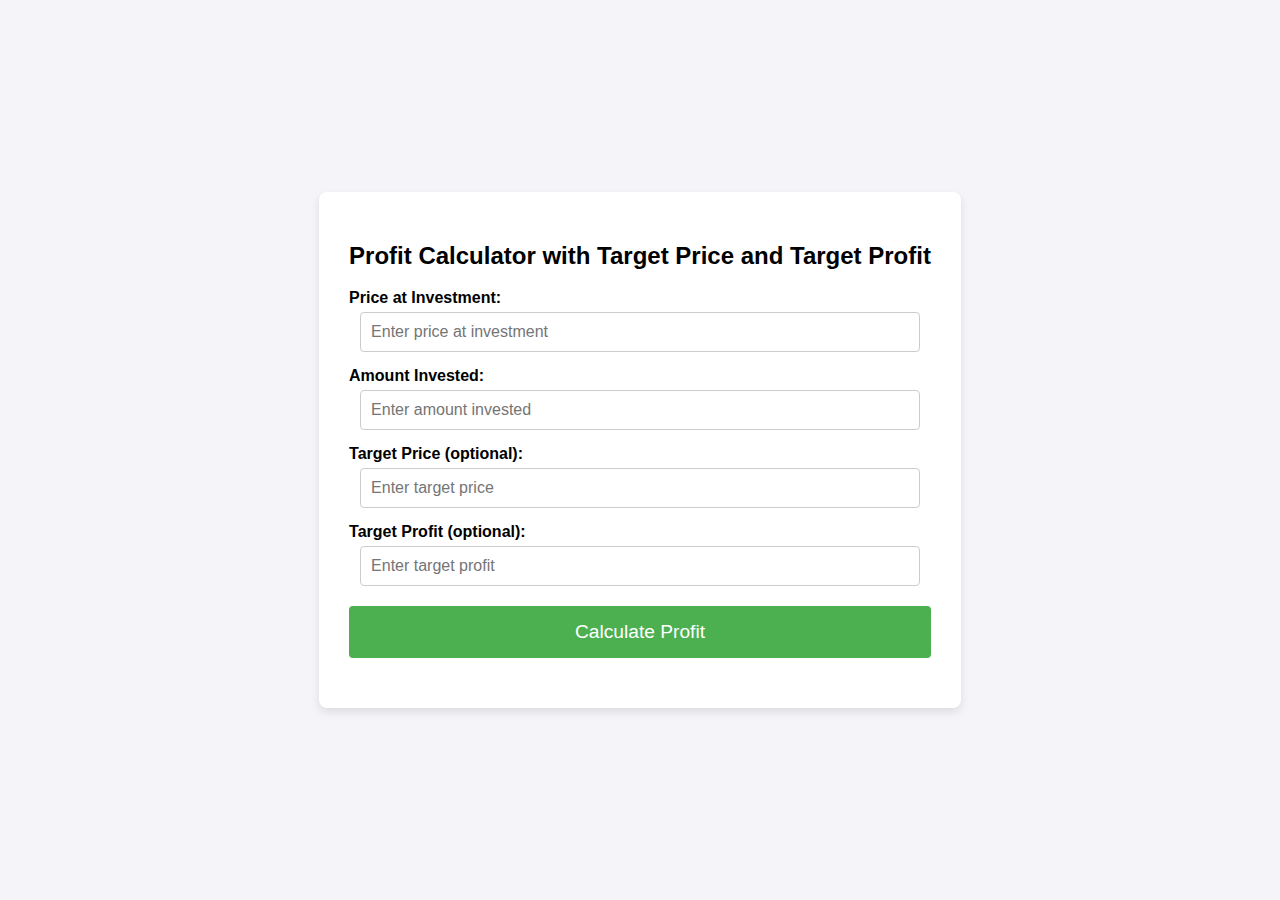
<file: index.html>
<!DOCTYPE html>
<html lang="en">
<head>
    <!-- Basic Meta Tags -->
    <meta charset="UTF-8">
    <meta name="viewport" content="width=device-width, initial-scale=1.0">
    <title>Profit Calculator - Easily Calculate Investment Gains</title>
    <meta name="description" content="An easy-to-use profit calculator that helps you calculate profit based on price at investment, amount invested, target price, and target profit. Perfect for quick financial insights.">
    <meta name="keywords" content="profit calculator, investment profit, financial tool, target price, ROI calculator">

    <!-- Open Graph Meta Tags for Social Media -->
    <meta property="og:title" content="Profit Calculator with Target Price and Target Profit">
    <meta property="og:description" content="Use this profit calculator to calculate profit based on investment details, including target price and profit goals.">
    <meta property="og:image" content="https://yourwebsite.com/profit-calculator-image.jpg"> 
    <meta property="og:url" content="https://arunk1234.github.io/profit-loss-calculator/"> 
    <meta property="og:type" content="website">

    <!-- Twitter Card Meta Tags -->
    <meta name="twitter:card" content="summary_large_image">
    <meta name="twitter:title" content="Profit Calculator with Target Price and Target Profit">
    <meta name="twitter:description" content="Quickly calculate profit or loss with this user-friendly profit calculator.">

    <!-- Canonical Link -->
    <link rel="canonical" href="https://arunk1234.github.io/profit-loss-calculator/">

    <!-- Robots Tag (Controls Indexing) -->
    <meta name="robots" content="index, follow">

    <!-- Favicon -->
    <link rel="icon" href="favicon.ico" type="image/x-icon">

    <!-- Link to External CSS -->
    <link rel="stylesheet" href="styles.css">
</head>
<body>

<div class="calculator">
    <h2>Profit Calculator with Target Price and Target Profit</h2>
    <form id="profitCalculatorForm">
        <label for="priceAtInvestment">Price at Investment:</label>
        <input type="number" id="priceAtInvestment" placeholder="Enter price at investment" step="0.01" required inputmode="decimal">

        <label for="amountInvested">Amount Invested:</label>
        <input type="number" id="amountInvested" placeholder="Enter amount invested" step="0.01" required inputmode="decimal">

        <label for="targetPrice">Target Price (optional):</label>
        <input type="number" id="targetPrice" placeholder="Enter target price" step="0.01" inputmode="decimal">

        <label for="targetProfit">Target Profit (optional):</label>
        <input type="number" id="targetProfit" placeholder="Enter target profit" step="0.01" inputmode="decimal">

        <button type="button" onclick="generateProfitTable()">Calculate Profit</button>
    </form>

    <div class="result" id="result"></div>
</div>

<!-- Feedback Form Section -->
<div class="feedback-container" id="feedbackContainer" style="display: none;">
    <button class="feedback-toggle" onclick="toggleFeedback()">Feedback</button>
    <div id="feedbackForm" class="feedback-form" style="display: none;">
        <h3>Your Feedback</h3>
        <p>We would love to hear your thoughts!</p>
        <input type="text" id="name" placeholder="Your Name" maxlength="50" />
        <textarea id="feedbackText" placeholder="Enter your feedback here..." rows="4" maxlength="300"></textarea>
        <br>
        <button class="feedback-submit" onclick="submitFeedback()">Submit</button>
        <button class="feedback-close" onclick="toggleFeedback()">Close</button>
    </div>
</div>

<script src="script.js"></script>
</body>
</html>
</file>
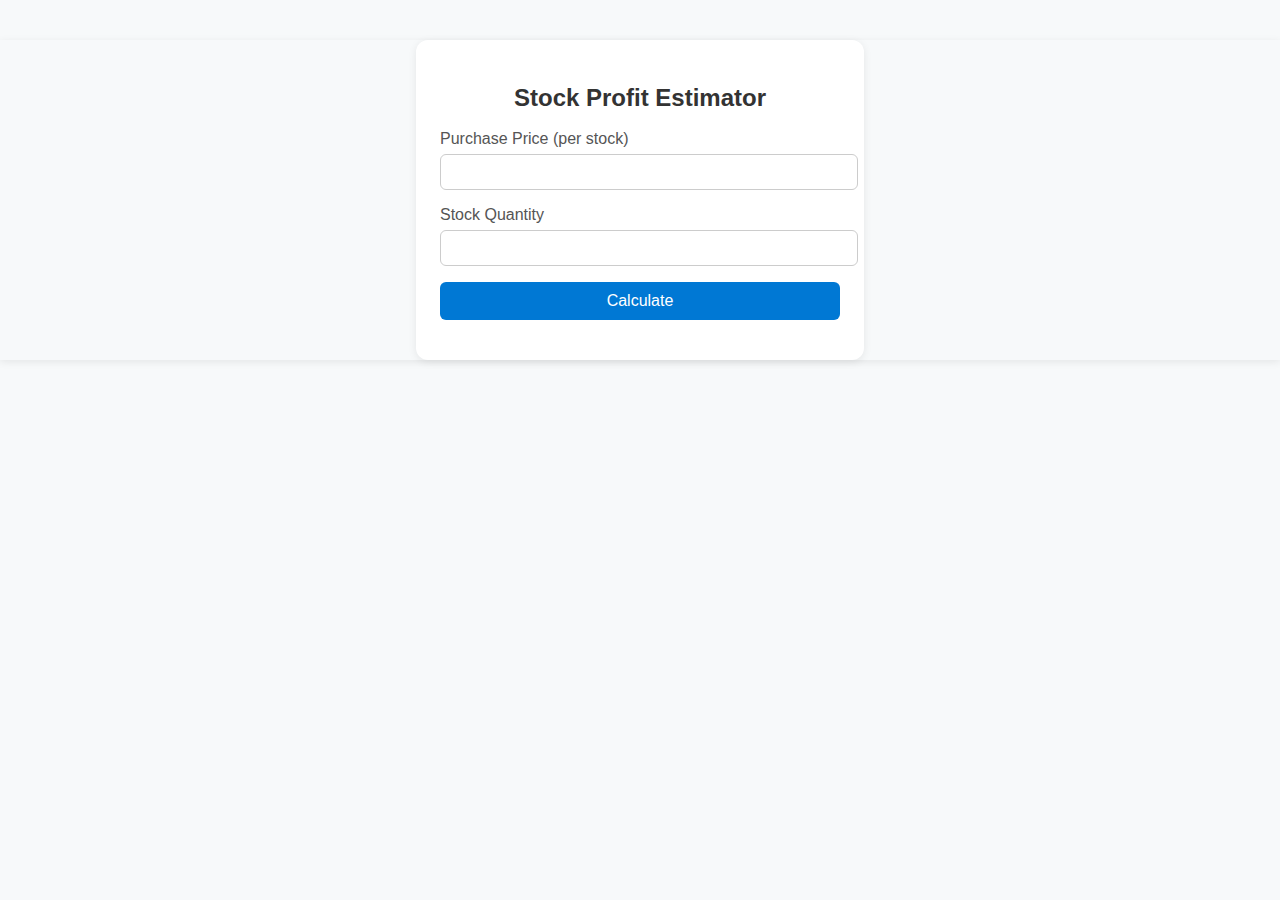
<file: estimator/index.html>
<!DOCTYPE html>
<html lang="en">
<head>
    <meta charset="UTF-8">
    <meta name="viewport" content="width=device-width, initial-scale=1.0">
    <title>Stock Profit Estimator</title>
    <link rel="stylesheet" href="styles.css">
    <style>
        body {
            font-family: 'Segoe UI', Arial, sans-serif;
            background: #f7f9fa;
            margin: 0;
            padding: 0;
        }
        .container {
            max-width: 400px;
            margin: 40px auto;
            background: #fff;
            border-radius: 12px;
            box-shadow: 0 2px 8px rgba(0,0,0,0.08);
            padding: 24px;
        }
        h2 {
            text-align: center;
            margin-bottom: 18px;
            color: #333;
        }
        label {
            display: block;
            margin-bottom: 6px;
            color: #555;
        }
        input[type="number"] {
            width: 100%;
            padding: 8px;
            margin-bottom: 16px;
            border: 1px solid #ccc;
            border-radius: 6px;
            font-size: 1rem;
        }
        button {
            width: 100%;
            padding: 10px;
            background: #0078d4;
            color: #fff;
            border: none;
            border-radius: 6px;
            font-size: 1rem;
            cursor: pointer;
            margin-bottom: 16px;
        }
        button:hover {
            background: #005fa3;
        }
        table {
            width: 100%;
            border-collapse: collapse;
            margin-top: 16px;
        }
        th, td {
            padding: 8px;
            text-align: center;
            border-bottom: 1px solid #eee;
        }
        th {
            background: #f0f4f8;
            color: #333;
        }
        @media (max-width: 500px) {
            .container {
                max-width: 98vw;
                padding: 12px;
            }
            th, td {
                padding: 6px;
                font-size: 0.95rem;
            }
        }
    </style>
</head>
<body>
    <div class="container">
        <h2>Stock Profit Estimator</h2>
        <form id="profitForm">
            <label for="purchase">Purchase Price (per stock)</label>
            <input type="number" id="purchase" step="0.001" min="0" required inputmode="decimal">
            <label for="quantity">Stock Quantity</label>
            <input type="number" id="quantity" step="1" min="1" required inputmode="numeric">
            <button type="submit">Calculate</button>
        </form>
        <div id="result"></div>
    </div>
    <script src="script.js"></script>
</body>
</html>
</file>
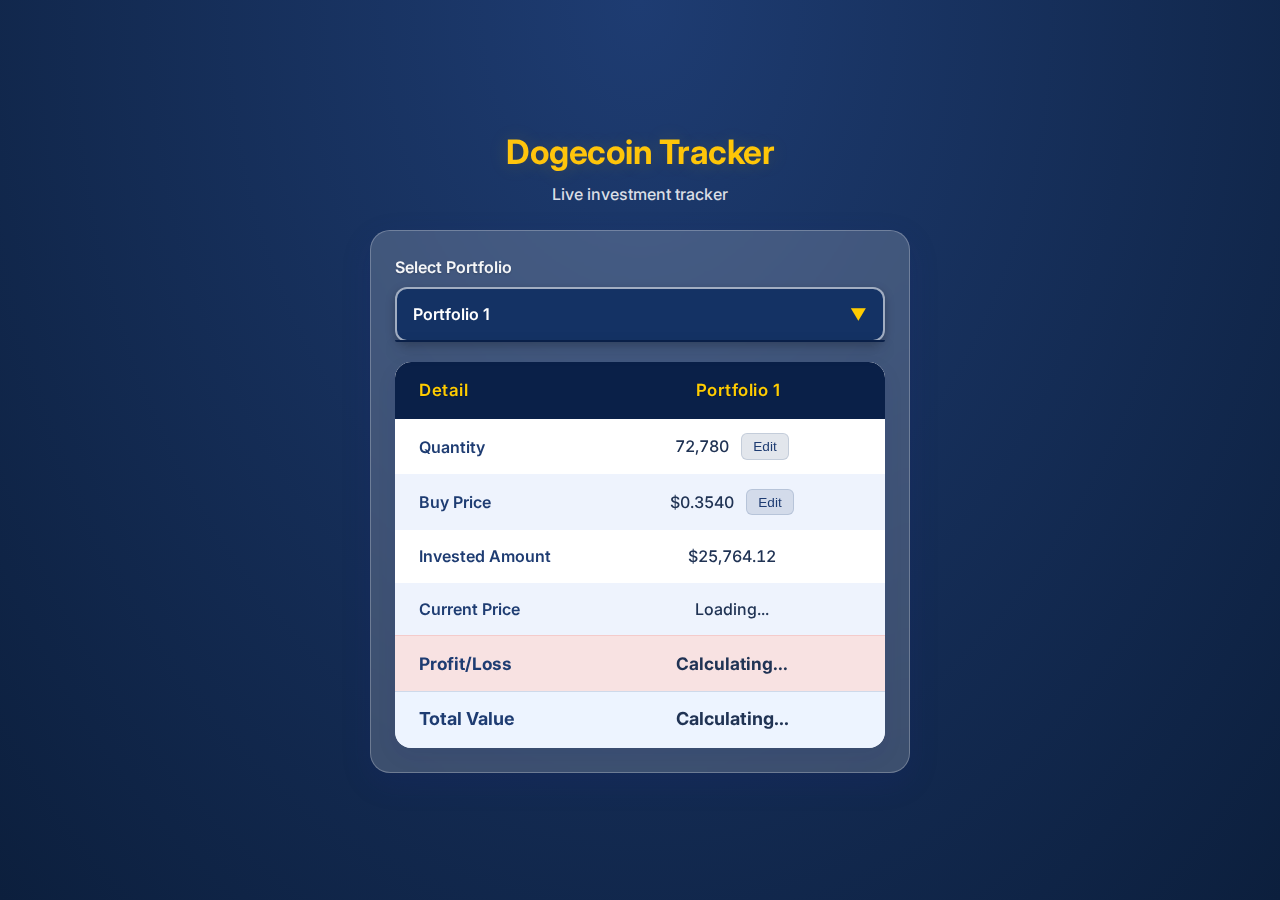
<file: doge_tracker.html>
<!DOCTYPE html>
<html lang="en">
<head>
    <meta charset="UTF-8">
    <meta name="viewport" content="width=device-width, initial-scale=1.0">
    <title>Doge Investment Tracker</title>
    <link rel="preconnect" href="https://fonts.googleapis.com">
    <link rel="preconnect" href="https://fonts.gstatic.com" crossorigin>
    <link href="https://fonts.googleapis.com/css2?family=Inter:wght@400;500;600;700&display=swap" rel="stylesheet">
    <style>
        :root {
            --primary-dark: #0f2b5b;
            --primary: #1e3c72;
            --primary-light: #4776c9;
            --accent: #ffc119;
            --accent-light: #ffcc00;
            --success: #19a95c;
            --error: #e04c4c;
            --background: #f0f5ff;
            --text: #203354;
            --card-bg: rgba(255, 255, 255, 0.85);
            --glass-bg: rgba(255, 255, 255, 0.18);
            --glass-border: rgba(255, 255, 255, 0.25);
            --glass-shadow: rgba(31, 38, 135, 0.15);
            --shadow-soft: rgba(0, 28, 113, 0.08);
            --shadow-strong: rgba(17, 24, 39, 0.18);
            --transition-speed: 0.3s;
            --dropdown-active: #0a2048;
            --dropdown-hover: #1d4080;
            --dropdown-border: rgba(255, 255, 255, 0.6);
            --dropdown-text: #ffffff;
            --dropdown-bg: #143264;
            --dropdown-selected-bg: #1c3f7a;
            --dropdown-selected-text: #ffffff;
            --dropdown-item-hover: #264e8d;
        }

        * {
            margin: 0;
            padding: 0;
            box-sizing: border-box;
        }

        body {
            font-family: 'Inter', system-ui, -apple-system, sans-serif;
            background: radial-gradient(ellipse at top, #1e3c72, #0c1f3d), 
                        linear-gradient(135deg, #1e3c72, #2a5298);
            background-attachment: fixed;
            color: var(--text);
            min-height: 100vh;
            display: flex;
            flex-direction: column;
            align-items: center;
            justify-content: center;
            padding: 1.5rem 0.75rem;
            line-height: 1.5;
        }

        header {
            text-align: center;
            width: 100%;
            margin-bottom: 1.5rem;
            animation: fadeIn 0.5s ease-out;
        }

        header h1 {
            font-size: 2.1rem;
            font-weight: 700;
            background: linear-gradient(90deg, var(--accent), var(--accent-light));
            background-clip: text;
            -webkit-background-clip: text;
            color: transparent;
            text-shadow: 0 1px 20px rgba(255, 204, 0, 0.15);
            letter-spacing: -0.5px;
        }

        .subtitle {
            color: rgba(255, 255, 255, 0.85);
            font-size: 1rem;
            margin-top: 0.25rem;
            font-weight: 500;
        }

        /* Glassmorphism container */
        #portfolio {
            width: 100%;
            max-width: 540px;
            background: var(--glass-bg);
            backdrop-filter: blur(8px);
            -webkit-backdrop-filter: blur(8px);
            border-radius: 20px;
            border: 1px solid var(--glass-border);
            box-shadow: 0 10px 30px var(--glass-shadow);
            padding: 1.5rem;
            animation: slideUpFade 0.6s ease-out;
            transition: all var(--transition-speed) ease;
        }

        .select-container {
            position: relative;
            margin-bottom: 1.25rem;
        }

        .select-label {
            display: block;
            color: rgba(255, 255, 255, 0.9);
            font-weight: 600;
            margin-bottom: 0.5rem;
            font-size: 0.95rem;
            text-shadow: 0 1px 2px rgba(0, 0, 0, 0.2);
        }

        /* Custom dropdown styling for better visibility */
        .portfolio-dropdown {
            position: relative;
            width: 100%;
            margin-bottom: 1.25rem;
            z-index: 100;
        }
        
        .dropdown-label {
            display: block;
            color: rgba(255, 255, 255, 0.95);
            font-weight: 600;
            margin-bottom: 0.5rem;
            font-size: 1rem;
            text-shadow: 0 1px 2px rgba(0, 0, 0, 0.2);
        }
        
        .dropdown-header {
            padding: 0.85rem 1rem;
            border-radius: 12px;
            border: 2px solid var(--dropdown-border);
            background: var(--dropdown-bg);
            color: var(--dropdown-text);
            font-size: 1rem;
            font-weight: 600;
            cursor: pointer;
            display: flex;
            justify-content: space-between;
            align-items: center;
            box-shadow: 0 3px 10px rgba(0, 0, 0, 0.25);
            transition: all 0.2s ease;
        }
        
        .dropdown-header:hover {
            background: var(--dropdown-hover);
            border-color: var(--accent-light);
            box-shadow: 0 4px 12px rgba(0, 0, 0, 0.3);
        }
        
        .dropdown-header.active {
            border-bottom-left-radius: 0;
            border-bottom-right-radius: 0;
            background: var(--dropdown-active);
            border-color: var(--accent);
        }
        
        .dropdown-items {
            position: absolute;
            top: 100%;
            left: 0;
            width: 100%;
            margin-top: -2px;
            max-height: 0;
            overflow: hidden;
            background: var(--dropdown-active);
            border-bottom-left-radius: 12px;
            border-bottom-right-radius: 12px;
            box-shadow: 0 8px 16px rgba(0, 0, 0, 0.3);
            transition: max-height 0.3s ease, border 0.2s ease;
            border-left: 2px solid transparent;
            border-right: 2px solid transparent;
            border-bottom: 2px solid transparent;
            z-index: 99;
        }
        
        .dropdown-items.active {
            max-height: 200px;
            border-color: var(--accent);
        }
        
        .dropdown-item {
            padding: 0.85rem 1rem;
            cursor: pointer;
            transition: all 0.2s;
            color: var(--dropdown-text);
            font-weight: 500;
        }
        
        .dropdown-item:hover {
            background: var(--dropdown-item-hover);
        }
        
        .dropdown-item.selected {
            background: var(--dropdown-selected-bg);
            color: var(--dropdown-selected-text);
            font-weight: 600;
            position: relative;
        }
        
        .dropdown-item.selected:before {
            content: "✓";
            position: absolute;
            right: 1rem;
            color: var(--accent-light);
        }
        
        .dropdown-chevron {
            color: var(--accent-light);
            font-weight: bold;
            transition: transform 0.3s ease;
            margin-left: 0.5rem;
        }
        
        .dropdown-chevron.active {
            transform: rotate(180deg);
        }
        
        /* Hide the original select element */
        #portfolio-select {
            display: none;
        }
        
        /* Keep the container for backward compatibility */
        .select-container {
            display: none;
        }
        
        /* Table styles */
        #summary-table {
            width: 100%;
            border-collapse: separate;
            border-spacing: 0;
            background: var(--card-bg);
            border-radius: 16px;
            overflow: hidden;
            box-shadow: 0 8px 20px var(--shadow-soft);
            transition: all var(--transition-speed) ease;
        }

        #summary-table thead th {
            background: var(--dropdown-active);
            color: var(--accent-light);
            font-size: 1.05rem;
            font-weight: 600;
            padding: 1rem 0.75rem;
            border: none;
            letter-spacing: 0.5px;
            text-align: left;
            text-shadow: 0 1px 1px rgba(0, 0, 0, 0.2);
        }

        #summary-table thead th:first-child {
            border-top-left-radius: 16px;
            padding-left: 1.5rem;
        }

        #summary-table thead th:last-child {
            border-top-right-radius: 16px;
            text-align: center;
        }

        #summary-table td {
            padding: 0.9rem 0.75rem;
            font-size: 1rem;
            color: var(--text);
            border: none;
            transition: all var(--transition-speed) ease;
        }

        #summary-table tr:last-child td:first-child {
            border-bottom-left-radius: 16px;
        }

        #summary-table tr:last-child td:last-child {
            border-bottom-right-radius: 16px;
        }

        #summary-table .card-label {
            font-weight: 600;
            color: var(--primary);
            text-align: left;
            width: 40%;
            padding-left: 1.5rem;
        }

        #summary-table .card-value {
            text-align: center;
            width: 60%;
            font-variant-numeric: tabular-nums;
            font-weight: 500;
            padding-right: 1.5rem;
        }

        #summary-table tbody tr:nth-child(even) td {
            background: rgba(240, 245, 255, 0.9);
        }

        #summary-table tbody tr:nth-child(odd) td {
            background: rgba(255, 255, 255, 0.98);
        }

        #summary-table tr.profit-row td {
            background: rgba(225, 249, 220, 0.95) !important;
            font-weight: 700;
            font-size: 1.08rem;
            border-top: 1px solid rgba(25, 169, 92, 0.15);
        }

        #summary-table tr.loss-row td {
            background: rgba(249, 225, 225, 0.95) !important;
            font-weight: 700;
            font-size: 1.08rem;
            border-top: 1px solid rgba(224, 76, 76, 0.15);
        }

        #summary-table tr.total-row td {
            background: rgba(237, 244, 255, 0.98) !important;
            font-weight: 700;
            font-size: 1.12rem;
            border-top: 1px solid rgba(30, 60, 114, 0.15);
        }

        .profit {
            color: var(--success);
            font-weight: 700;
        }

        .loss {
            color: var(--error);
            font-weight: 700;
        }

        /* Edit buttons */
        .edit-btn {
            background: rgba(20, 50, 100, 0.12);
            border: 1px solid rgba(30, 60, 114, 0.15);
            color: var(--primary);
            cursor: pointer;
            font-size: 0.85rem;
            padding: 0.3rem 0.7rem;
            margin-left: 0.5rem;
            border-radius: 6px;
            font-weight: 500;
            transition: all 0.2s ease;
            vertical-align: 1px;
        }

        .edit-btn:hover {
            background: rgba(30, 60, 114, 0.2);
            border-color: rgba(30, 60, 114, 0.25);
            transform: translateY(-1px);
            box-shadow: 0 2px 5px rgba(0, 0, 0, 0.1);
        }

        /* Modal styles */
        .modal {
            display: none;
            position: fixed;
            top: 0;
            left: 0;
            width: 100%;
            height: 100%;
            background-color: rgba(0, 0, 0, 0.7);
            backdrop-filter: blur(4px);
            -webkit-backdrop-filter: blur(4px);
            z-index: 10;
            align-items: center;
            justify-content: center;
            animation: fadeIn 0.3s ease;
        }

        .modal-content {
            background: var(--card-bg);
            padding: 1.75rem;
            border-radius: 20px;
            width: 90%;
            max-width: 360px;
            box-shadow: 0 15px 35px var(--shadow-strong);
            animation: scaleIn 0.3s ease;
            border: 1px solid rgba(255, 255, 255, 0.15);
        }

        .modal-content h3 {
            color: var(--primary-dark);
            margin-top: 0;
            margin-bottom: 1.25rem;
            font-size: 1.3rem;
            font-weight: 600;
        }

        .input-group {
            margin-bottom: 1.25rem;
        }

        .input-group label {
            display: block;
            margin-bottom: 0.5rem;
            color: var(--primary);
            font-weight: 500;
            font-size: 0.95rem;
        }

        .input-group input {
            width: 100%;
            padding: 0.75rem 1rem;
            border: 1px solid rgba(191, 201, 217, 0.6);
            border-radius: 10px;
            font-size: 1rem;
            font-family: inherit;
            transition: all 0.2s ease;
            box-shadow: 0 1px 3px rgba(0, 0, 0, 0.05) inset;
        }

        .input-group input:focus {
            outline: none;
            border-color: var(--primary-light);
            box-shadow: 0 0 0 3px rgba(71, 118, 201, 0.2);
        }

        .button-group {
            display: flex;
            justify-content: flex-end;
            gap: 0.75rem;
            margin-top: 1.5rem;
        }

        .modal-btn {
            padding: 0.75rem 1.25rem;
            border-radius: 10px;
            border: none;
            cursor: pointer;
            font-weight: 600;
            font-family: inherit;
            font-size: 0.95rem;
            transition: all 0.2s ease;
        }

        .save-btn {
            background-color: var(--success);
            color: white;
        }

        .save-btn:hover {
            background-color: #128a4b;
            transform: translateY(-1px);
        }

        .cancel-btn {
            background-color: #e6e6e6;
            color: #666;
        }

        .cancel-btn:hover {
            background-color: #d9d9d9;
        }

        /* Animations */
        @keyframes fadeIn {
            from { opacity: 0; }
            to { opacity: 1; }
        }

        @keyframes slideUpFade {
            from { 
                opacity: 0;
                transform: translateY(20px);
            }
            to { 
                opacity: 1;
                transform: translateY(0);
            }
        }

        @keyframes scaleIn {
            from { 
                opacity: 0;
                transform: scale(0.95);
            }
            to { 
                opacity: 1;
                transform: scale(1);
            }
        }

        /* Responsive design */
        @media (max-width: 600px) {
            body {
                padding: 1rem 0.5rem;
            }
            
            header {
                margin-bottom: 1.25rem;
            }
            
            header h1 {
                font-size: 1.5rem;
            }
            
            .subtitle {
                font-size: 0.9rem;
            }
            
            #portfolio {
                padding: 1rem;
                border-radius: 16px;
                max-width: 100%;
            }
            
            #summary-table {
                border-radius: 12px;
            }
            
            #summary-table thead th {
                font-size: 0.95rem;
                padding: 0.8rem 0.5rem;
            }
            
            #summary-table thead th:first-child {
                padding-left: 1rem;
            }
            
            #summary-table td {
                padding: 0.7rem 0.5rem;
                font-size: 0.95rem;
            }
            
            #summary-table .card-label {
                width: 42%;
                padding-left: 1rem;
            }
            
            #summary-table .card-value {
                width: 58%;
                padding-right: 1rem;
            }
            
            .edit-btn {
                font-size: 0.8rem;
                padding: 0.15rem 0.4rem;
            }
            
            .modal-content {
                padding: 1.25rem;
            }
            
            .modal-content h3 {
                font-size: 1.2rem;
                margin-bottom: 1rem;
            }
            
            .input-group {
                margin-bottom: 1rem;
            }
            
            .input-group input {
                padding: 0.7rem 0.9rem;
            }
            
            .button-group {
                margin-top: 1.25rem;
            }
            
            .modal-btn {
                padding: 0.65rem 1rem;
                font-size: 0.9rem;
            }
            
            .dropdown-label {
                font-size: 0.95rem;
            }
            
            .dropdown-header {
                padding: 0.7rem 0.9rem;
                font-size: 0.95rem;
            }
            
            .dropdown-item {
                padding: 0.65rem 0.9rem;
                font-size: 0.95rem;
            }
        }
        
        /* Even smaller screens */
        @media (max-width: 350px) {
            header h1 {
                font-size: 1.35rem;
            }
            
            #portfolio {
                padding: 0.75rem;
            }
            
            #summary-table .card-label,
            #summary-table .card-value {
                font-size: 0.9rem;
            }
        }
    </style>
</head>
<body>
    <header>
        <h1>Dogecoin Tracker</h1>
        <div class="subtitle">Live investment tracker <span id="loading-indicator" style="display:none; font-size: 0.85rem; margin-left: 5px; opacity: 0.9;">⟳ updating...</span></div>
    </header>
    <div id="portfolio">
        <!-- Replace select with custom dropdown -->
        <div class="select-container">
            <label for="portfolio-select" class="select-label">Select Portfolio</label>
            <select id="portfolio-select">
                <option value="0">Portfolio 1</option>
                <option value="1">Portfolio 2</option>
            </select>
        </div>
        
        <!-- Custom dropdown UI -->
        <div class="portfolio-dropdown">
            <label class="dropdown-label">Select Portfolio</label>
            <div class="dropdown-header">
                <span class="dropdown-selected">Portfolio 1</span>
                <span class="dropdown-chevron">▼</span>
            </div>
            <div class="dropdown-items">
                <div class="dropdown-item selected" data-value="0">Portfolio 1</div>
                <div class="dropdown-item" data-value="1">Portfolio 2</div>
            </div>
        </div>
        
        <table id="summary-table" class="card-table">
            <thead>
                <tr>
                    <th>Detail</th>
                    <th id="portfolio-header">Portfolio 1</th>
                </tr>
            </thead>
            <tbody id="summary-tbody">
                <!-- Rows will be dynamically inserted here -->
            </tbody>
        </table>
    </div>
    
    <!-- Edit Modal -->
    <div id="edit-modal" class="modal">
        <div class="modal-content">
            <h3 id="modal-title">Edit Portfolio</h3>
            <div class="input-group">
                <label for="edit-quantity">Quantity:</label>
                <input type="number" id="edit-quantity" min="0" step="1">
            </div>
            <div class="input-group">
                <label for="edit-price">Buy Price ($):</label>
                <input type="number" id="edit-price" min="0" step="0.0001">
            </div>
            <div class="button-group">
                <button class="modal-btn cancel-btn" id="cancel-edit">Cancel</button>
                <button class="modal-btn save-btn" id="save-edit">Save</button>
            </div>
        </div>
    </div>

    <script>
        // Default portfolio data (will be overridden by localStorage if available)
        let portfolios = [
            {
                name: "Portfolio 1",
                quantity: 72780, // Restored from original
                purchasePrice: 0.354 // Restored from original
            },
            {
                name: "Portfolio 2", 
                quantity: 31629, // Restored from original
                purchasePrice: 0.1886 // Restored from original
            }
        ];

        // Current selected portfolio index
        let currentPortfolioIndex = 0;
        
        // Current DOGE price
        let currentPrice = null;
        let priceUpdateAttempts = 0;

        // Elements
        const portfolioSelect = document.getElementById('portfolio-select');
        const summaryTable = document.getElementById('summary-table');
        const summaryTbody = document.getElementById('summary-tbody');
        const portfolioHeader = document.getElementById('portfolio-header');
        const modal = document.getElementById('edit-modal');
        const modalTitle = document.getElementById('modal-title');
        const quantityInput = document.getElementById('edit-quantity');
        const priceInput = document.getElementById('edit-price');
        const saveButton = document.getElementById('save-edit');
        const cancelButton = document.getElementById('cancel-edit');
        const loadingIndicator = document.getElementById('loading-indicator');
        
        // Custom dropdown elements
        const dropdownHeader = document.querySelector('.dropdown-header');
        const dropdownItems = document.querySelector('.dropdown-items');
        const dropdownSelected = document.querySelector('.dropdown-selected');
        const dropdownChevron = document.querySelector('.dropdown-chevron');
        const dropdownOptions = document.querySelectorAll('.dropdown-item');
        
        // Current editing field (quantity or price)
        let currentEditField = null;

        // Load saved data from localStorage if available
        function loadSavedData() {
            const savedPortfolios = localStorage.getItem('dogePortfolios');
            if (savedPortfolios) {
                try {
                    portfolios = JSON.parse(savedPortfolios);
                } catch (e) {
                    console.error('Error loading saved portfolios:', e);
                    // Restore from old format if possible
                    try {
                        const oldFormat = localStorage.getItem('dogeSummaries');
                        if (oldFormat) {
                            const oldData = JSON.parse(oldFormat);
                            if (Array.isArray(oldData) && oldData.length >= 2) {
                                portfolios = [
                                    {
                                        name: "Portfolio 1",
                                        quantity: oldData[0].quantity,
                                        purchasePrice: oldData[0].purchasePrice
                                    },
                                    {
                                        name: "Portfolio 2",
                                        quantity: oldData[1].quantity,
                                        purchasePrice: oldData[1].purchasePrice
                                    }
                                ];
                                // Save in new format
                                saveData();
                            }
                        }
                    } catch (oldFormatError) {
                        console.error('Could not migrate old format:', oldFormatError);
                    }
                }
            } else {
                // Try loading from old format if new format isn't available
                try {
                    const oldFormat = localStorage.getItem('dogeSummaries');
                    if (oldFormat) {
                        const oldData = JSON.parse(oldFormat);
                        if (Array.isArray(oldData) && oldData.length >= 2) {
                            portfolios = [
                                {
                                    name: "Portfolio 1",
                                    quantity: oldData[0].quantity,
                                    purchasePrice: oldData[0].purchasePrice
                                },
                                {
                                    name: "Portfolio 2",
                                    quantity: oldData[1].quantity,
                                    purchasePrice: oldData[1].purchasePrice
                                }
                            ];
                            // Save in new format
                            saveData();
                        }
                    }
                } catch (oldFormatError) {
                    console.error('Could not load old format:', oldFormatError);
                }
            }

            const savedIndex = localStorage.getItem('currentPortfolioIndex');
            if (savedIndex !== null) {
                currentPortfolioIndex = parseInt(savedIndex);
            }
        }

        // Save current data to localStorage
        function saveData() {
            localStorage.setItem('dogePortfolios', JSON.stringify(portfolios));
            localStorage.setItem('currentPortfolioIndex', currentPortfolioIndex.toString());
        }

        // Fetch current DOGE price from Binance API
        async function fetchCurrentPrice() {
            loadingIndicator.style.display = 'inline';
            priceUpdateAttempts++;
            
            try {
                // Try Coinbase API (more Safari-friendly)
                const response = await fetch('https://api.coinbase.com/v2/prices/DOGE-USD/spot');
                const data = await response.json();
                
                if (data && data.data && data.data.amount) {
                    currentPrice = parseFloat(data.data.amount);
                    console.log('Price fetched successfully from Coinbase:', currentPrice);
                    priceUpdateAttempts = 0; // Reset counter on success
                } else {
                    throw new Error('Invalid Coinbase response format');
                }
            } catch (error) {
                console.error('Error fetching DOGE price from Coinbase:', error);
                
                try {
                    // Try CoinGecko API as fallback (also Safari-friendly)
                    const fallbackResponse = await fetch('https://api.coingecko.com/api/v3/simple/price?ids=dogecoin&vs_currencies=usd');
                    const fallbackData = await fallbackResponse.json();
                    
                    if (fallbackData && fallbackData.dogecoin && fallbackData.dogecoin.usd) {
                        currentPrice = parseFloat(fallbackData.dogecoin.usd);
                        console.log('Price fetched from CoinGecko fallback:', currentPrice);
                        priceUpdateAttempts = 0; // Reset counter on success
                    } else {
                        throw new Error('Invalid CoinGecko response');
                    }
                } catch (fallbackError) {
                    console.error('Error fetching from fallback sources:', fallbackError);
                    
                    // Last resort - try with fetch options for CORS issues
                    try {
                        const corsProxyUrl = 'https://api.allorigins.win/get?url=';
                        const encodedUrl = encodeURIComponent('https://api.binance.com/api/v3/ticker/price?symbol=DOGEUSDT');
                        const proxyResponse = await fetch(corsProxyUrl + encodedUrl);
                        const proxyData = await proxyResponse.json();
                        
                        if (proxyData && proxyData.contents) {
                            const binanceData = JSON.parse(proxyData.contents);
                            if (binanceData && binanceData.price) {
                                currentPrice = parseFloat(binanceData.price);
                                console.log('Price fetched through proxy:', currentPrice);
                                priceUpdateAttempts = 0;
                            } else {
                                throw new Error('Invalid proxy data');
                            }
                        } else {
                            throw new Error('Invalid proxy response');
                        }
                    } catch (proxyError) {
                        console.error('All API attempts failed:', proxyError);
                        
                        if (priceUpdateAttempts > 3) {
                            // After multiple failed attempts, use a fallback price
                            currentPrice = currentPrice || 0.1224; // Use last known price or fallback
                            console.warn('Using fallback price after multiple failures:', currentPrice);
                        }
                    }
                }
            } finally {
                loadingIndicator.style.display = 'none';
                updateDisplay();
                
                // Schedule next update - longer interval if we're using fallback price
                setTimeout(fetchCurrentPrice, priceUpdateAttempts > 3 ? 120000 : 60000);
            }
        }

        // Function to create table rows for a single portfolio
        function createTableRowsSingle(summary, currentPrice) {
            const rows = [
                {
                    label: 'Quantity',
                    value: `${summary.quantity.toLocaleString()} <button class="edit-btn" data-field="quantity">Edit</button>`,
                },
                {
                    label: 'Buy Price',
                    value: `$${summary.purchasePrice.toLocaleString(undefined, {minimumFractionDigits: 4, maximumFractionDigits: 4})} <button class="edit-btn" data-field="price">Edit</button>`,
                },
                {
                    label: 'Invested Amount',
                    value: '$' + (summary.quantity * summary.purchasePrice).toLocaleString(undefined, {minimumFractionDigits: 2, maximumFractionDigits: 2}),
                },
                {
                    label: 'Current Price',
                    value: currentPrice ? ('$' + Number(currentPrice).toLocaleString(undefined, {minimumFractionDigits: 4, maximumFractionDigits: 4})) : 'Loading...',
                },
                {
                    label: 'Profit/Loss',
                    value: (() => {
                        if (!currentPrice) return 'Calculating...';
                        const invested = summary.quantity * summary.purchasePrice;
                        const profitValue = (currentPrice * summary.quantity) - invested;
                        const percent = invested !== 0 ? ((profitValue / invested) * 100).toLocaleString(undefined, {minimumFractionDigits: 2, maximumFractionDigits: 2}) : '';
                        const profitClass = profitValue > 0 ? 'profit' : 'loss';
                        return `<span class="${profitClass}">$${profitValue.toLocaleString(undefined, {minimumFractionDigits: 2, maximumFractionDigits: 2})}</span><br><span style="font-size:0.9em;opacity:0.85;">${percent ? percent + '%' : ''}</span>`;
                    })(),
                    isProfit: (() => {
                        if (!currentPrice) return false;
                        const invested = summary.quantity * summary.purchasePrice;
                        return (currentPrice * summary.quantity) > invested;
                    })()
                },
                {
                    label: 'Total Value',
                    value: (() => {
                        if (!currentPrice) return 'Calculating...';
                        const currentTotal = currentPrice * summary.quantity;
                        return `$${currentTotal.toLocaleString(undefined, {minimumFractionDigits: 2, maximumFractionDigits: 2})}`;
                    })(),
                    isTotal: true
                },
            ];

            let html = '';
            rows.forEach((row, index) => {
                let rowClass = '';
                if (index === rows.length - 2 && row.isProfit !== undefined) {
                    rowClass = row.isProfit ? 'profit-row' : 'loss-row';
                } else if (index === rows.length - 1) {
                    rowClass = 'total-row';
                }
                html += `<tr class="${rowClass}"><td class="card-label">${row.label}</td><td class="card-value">${row.value}</td></tr>`;
            });
            
            return html;
        }

        // Update the display based on the current portfolio selection
        function updateDisplay() {
            const summary = portfolios[currentPortfolioIndex];
            portfolioHeader.textContent = summary.name;
            summaryTbody.innerHTML = createTableRowsSingle(summary, currentPrice);
            
            // Update custom dropdown
            const dropdownSelected = document.querySelector('.dropdown-selected');
            const dropdownItems = document.querySelectorAll('.dropdown-item');
            
            dropdownSelected.textContent = summary.name;
            dropdownItems.forEach(item => {
                item.classList.remove('selected');
                if (item.getAttribute('data-value') === currentPortfolioIndex.toString()) {
                    item.classList.add('selected');
                }
            });
        }

        // Handle portfolio selection change
        function handlePortfolioChange() {
            currentPortfolioIndex = parseInt(portfolioSelect.value);
            saveData();
            updateDisplay();
        }

        // Handle edit button click
        function handleEditClick(event) {
            const field = event.target.dataset.field;
            currentEditField = field;
            
            const portfolio = portfolios[currentPortfolioIndex];
            modalTitle.textContent = `Edit ${field === 'quantity' ? 'Quantity' : 'Buy Price'}`;
            
            if (field === 'quantity') {
                quantityInput.value = portfolio.quantity;
                quantityInput.style.display = 'block';
                document.querySelector('label[for="edit-quantity"]').style.display = 'block';
                
                priceInput.style.display = 'none';
                document.querySelector('label[for="edit-price"]').style.display = 'none';
            } else {
                priceInput.value = portfolio.purchasePrice;
                priceInput.style.display = 'block';
                document.querySelector('label[for="edit-price"]').style.display = 'block';
                
                quantityInput.style.display = 'none';
                document.querySelector('label[for="edit-quantity"]').style.display = 'none';
            }
            
            modal.style.display = 'flex';
        }

        // Handle save button click
        function handleSaveClick() {
            const portfolio = portfolios[currentPortfolioIndex];
            
            if (currentEditField === 'quantity') {
                const newQuantity = parseFloat(quantityInput.value);
                if (!isNaN(newQuantity) && newQuantity >= 0) {
                    portfolio.quantity = newQuantity;
                }
            } else if (currentEditField === 'price') {
                const newPrice = parseFloat(priceInput.value);
                if (!isNaN(newPrice) && newPrice >= 0) {
                    portfolio.purchasePrice = newPrice;
                }
            }
            
            saveData();
            updateDisplay();
            closeModal();
        }

        // Close the modal
        function closeModal() {
            modal.style.display = 'none';
            currentEditField = null;
        }

        // Handle custom dropdown functionality
        function setupCustomDropdown() {
            // Toggle dropdown on click
            dropdownHeader.addEventListener('click', function() {
                dropdownItems.classList.toggle('active');
                dropdownHeader.classList.toggle('active');
                dropdownChevron.classList.toggle('active');
            });
            
            // Close dropdown when clicking outside
            document.addEventListener('click', function(event) {
                const isClickInside = dropdownHeader.contains(event.target);
                
                if (!isClickInside && dropdownItems.classList.contains('active')) {
                    dropdownItems.classList.remove('active');
                    dropdownHeader.classList.remove('active');
                    dropdownChevron.classList.remove('active');
                }
            });
            
            // Handle dropdown option selection
            dropdownOptions.forEach(option => {
                option.addEventListener('click', function() {
                    // Update selected value
                    const value = this.dataset.value;
                    currentPortfolioIndex = parseInt(value);
                    
                    // Update UI
                    dropdownSelected.textContent = this.textContent;
                    
                    // Update original select for backward compatibility
                    portfolioSelect.value = value;
                    
                    // Update selected state
                    dropdownOptions.forEach(opt => opt.classList.remove('selected'));
                    this.classList.add('selected');
                    
                    // Close dropdown
                    dropdownItems.classList.remove('active');
                    dropdownHeader.classList.remove('active');
                    dropdownChevron.classList.remove('active');
                    
                    // Update display and save
                    saveData();
                    updateDisplay();
                });
            });
        }
        
        // Update dropdown state based on current portfolio
        function updateDropdownState() {
            const selectedPortfolio = portfolios[currentPortfolioIndex];
            if (dropdownSelected) {
                dropdownSelected.textContent = selectedPortfolio.name;
            }
            
            if (dropdownOptions) {
                dropdownOptions.forEach(option => {
                    option.classList.remove('selected');
                    if (option.dataset.value === currentPortfolioIndex.toString()) {
                        option.classList.add('selected');
                    }
                });
            }
        }

        // Initialize the application
        function init() {
            // Load data from localStorage
            loadSavedData();
            
            // Set up custom dropdown
            setupCustomDropdown();
            
            // Set initial dropdown value
            portfolioSelect.value = currentPortfolioIndex;
            updateDropdownState();
            
            // Add event listeners
            portfolioSelect.addEventListener('change', handlePortfolioChange);
            saveButton.addEventListener('click', handleSaveClick);
            cancelButton.addEventListener('click', closeModal);
            
            // Close modal when clicking outside
            window.addEventListener('click', (event) => {
                if (event.target === modal) {
                    closeModal();
                }
            });
            
            // Initial display update
            updateDisplay();
            
            // Fetch initial price
            fetchCurrentPrice();
        }

        // Start the app when the page is loaded
        document.addEventListener('DOMContentLoaded', init);
    </script>
</body>
</html>
</file>
<file: styles.css>
/* General Styles */
body {
  font-family: Arial, sans-serif;
  display: flex;
  align-items: center;
  justify-content: center;
  height: 100vh;
  margin: 0;
  background-color: #f4f4f9;
}
.calculator {
  max-width: 600px;
  margin: 0 auto;
  padding: 30px;
  background-color: #fff;
  border-radius: 8px;
  box-shadow: 0 4px 8px rgba(0, 0, 0, 0.1);
  text-align: center;
}
.calculator label {
  display: block;
  text-align: left;
  font-weight: bold;
  margin-top: 15px;
}
input[type="number"] {
  width: calc(100% - 22px);
  padding: 10px;
  margin-top: 5px;
  border: 1px solid #ccc;
  border-radius: 4px;
  font-size: 1em;
  box-sizing: border-box;
}
button {
  padding: 15px;
  margin-top: 20px;
  background-color: #4CAF50;
  color: #fff;
  border: none;
  border-radius: 4px;
  cursor: pointer;
  width: 100%;
  font-size: 1.2em;
}
button:hover {
  background-color: #45a049;
}
.result {
  margin-top: 20px;
  overflow-x: auto;
}

/* Feedback Form Styles */
.feedback-container {
  position: fixed;
  right: 20px;
  top: 50%;
  transform: translateY(-50%);
  z-index: 100;
}
.feedback-toggle {
  background-color: #4CAF50;
  color: #fff;
  padding: 10px;
  border: none;
  border-radius: 4px;
  cursor: pointer;
}
.feedback-form {
  display: none;
  background-color: #fff;
  padding: 20px;
  margin-top: 10px;
  border-radius: 8px;
  box-shadow: 0 4px 8px rgba(0, 0, 0, 0.1);
}
.feedback-form input[type="text"], .feedback-form textarea {
  width: calc(100% - 22px);
  padding: 10px;
  margin-top: 10px;
  border: 1px solid #ccc;
  border-radius: 4px;
  font-size: 1em;
  box-sizing: border-box;
}
.feedback-submit, .feedback-close {
  margin-top: 10px;
  background-color: #4CAF50;
  color: #fff;
  padding: 10px;
  border: none;
  border-radius: 4px;
  cursor: pointer;
  width: calc(50% - 10px);
}
.feedback-submit:hover, .feedback-close:hover {
  background-color: #45a049;
}
.feedback-close {
  background-color: #f44336;
}
.feedback-close:hover {
  background-color: #e53935;
}

/* Responsive Styles */
@media (max-width: 600px) {
  .calculator {
      padding: 20px;
  }
  .feedback-container {
      right: 10px;
  }
}
</file>
<file: estimator/styles.css>
body {
    font-family: 'Segoe UI', Arial, sans-serif;
    background: #f7f9fa;
    margin: 0;
    padding: 0;
    .odd-row {
        background-color: #fff;
    }
    .even-row {
        background-color: #f4f4f9;
    }
    box-shadow: 0 2px 8px rgba(0,0,0,0.08);
    padding: 24px;
}
h2 {
    text-align: center;
    margin-bottom: 18px;
    color: #333;
}
label {
    display: block;
    margin-bottom: 6px;
    color: #555;
}
input[type="number"] {
    width: 100%;
    padding: 8px;
    margin-bottom: 16px;
    border: 1px solid #ccc;
    border-radius: 6px;
    font-size: 1rem;
}
button {
    width: 100%;
    padding: 10px;
    background: #0078d4;
    color: #fff;
    border: none;
    border-radius: 6px;
    font-size: 1rem;
    cursor: pointer;
    margin-bottom: 16px;
}
button:hover {
    background: #005fa3;
}
table {
    width: 100%;
    border-collapse: collapse;
    margin-top: 16px;
}
th, td {
    padding: 8px;
    text-align: center;
    border-bottom: 1px solid #eee;
}
th {
    background: #f0f4f8;
    color: #333;
}
@media (max-width: 500px) {
    .container {
        max-width: 98vw;
        padding: 12px;
    }
    th, td {
        padding: 6px;
        font-size: 0.95rem;
    }
}
</file>
